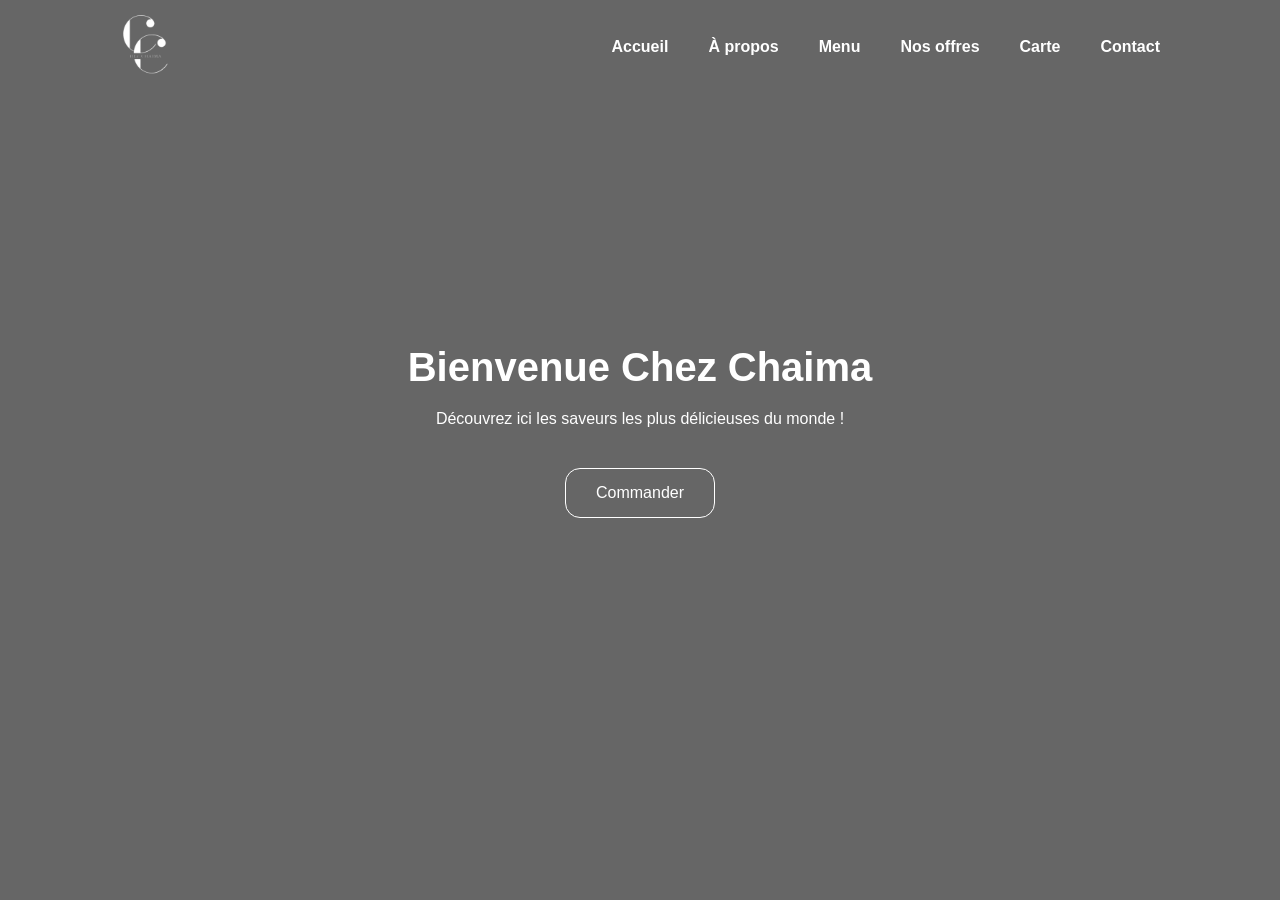
<file: index.html>
<!DOCTYPE html>
<html lang="fr">
<head>
    <meta charset="UTF-8">
    <meta http-equiv="refresh" content="0; url=Acceuil.html">
    <title>Chez Chaima</title>
</head>
<body>
    <a href="Acceuil.html">Accéder au site</a>
</body>
</html>
</file>
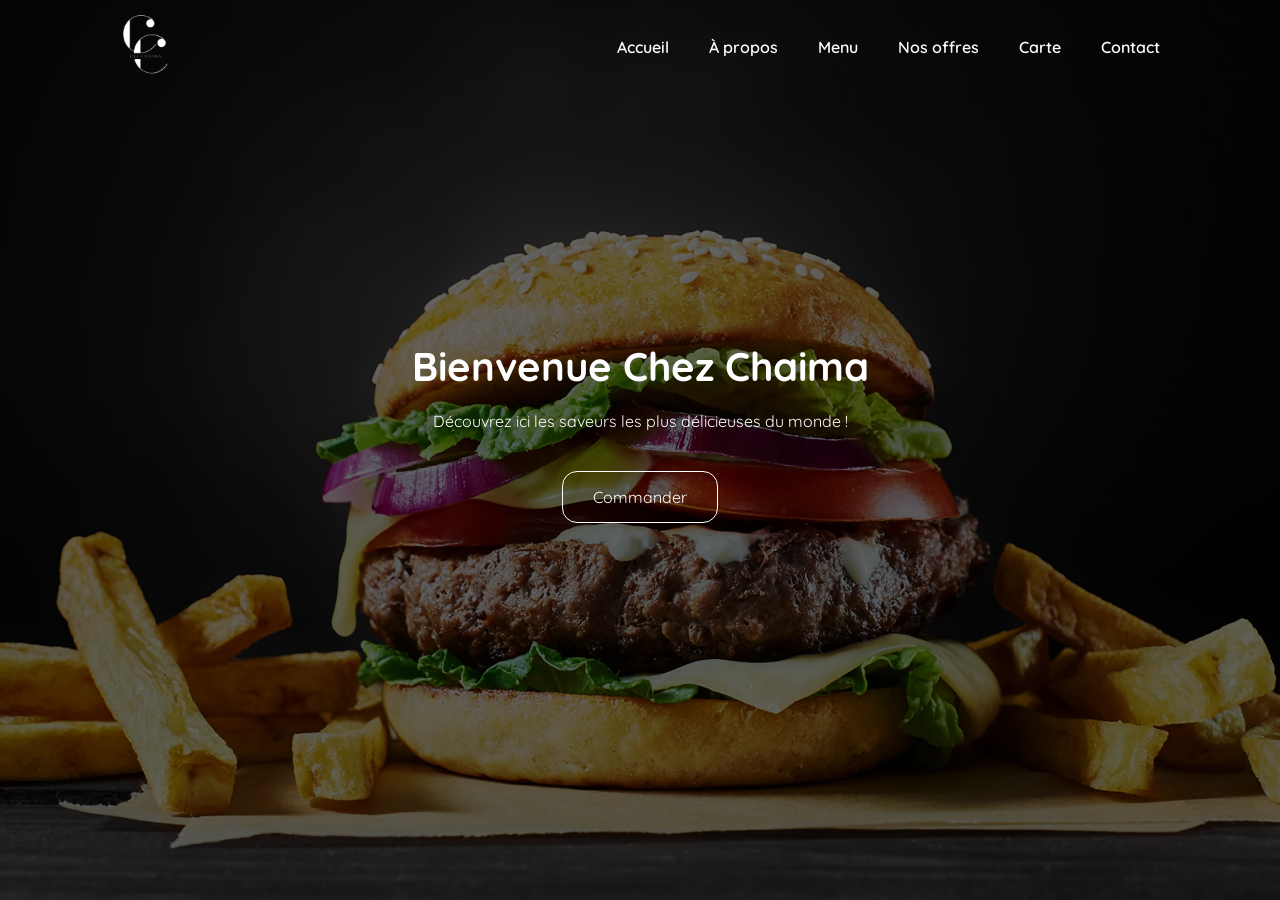
<file: Acceuil.html>
<!DOCTYPE html>
<html lang="fr">
<head>
    <meta charset="UTF-8">
    <meta name="viewport" content="width=device-width, initial-scale=1.0">
    <meta http-equivr="X-UA-Compatible" content="IE=edge">
    <meta name="description" content="Découvrez Chez Chaima, un restaurant unique combinant la rapidité du fast-food avec la qualité et l'authenticité d'une cuisine familiale.">
    <link rel="stylesheet" href="Acceuil.css">
    <title>Chez Chaima</title>
    <link rel="icon" href="img-projet-final/chez_chaimaa.png" type="image/png">
</head>

<body>

       <!--Début header-->
    <header>
        <div id="navbar">
         <p><a href="Acceuil.html#navbar"><img src="img-projet-final/chez-chaima-logo.png" alt="chez chaima logo"></a></p>
      <nav>
         <ul>
            <li><a href="Acceuil.html">Accueil</a></li> 
            <li><a href="à_propos.html">À propos</a></li>
            <li><a href="offre.html#menu">Menu</a></li>
            <li><a href="offre.html#offers">Nos offres</a></li>  
            <li><a href="Contacte.html#Carte">Carte</a></li>
            <li><a href="Contacte.html#contact">Contact</a></li>
            
         </ul>
      </nav>
     </div>
       <div class="content">
         <h1> Bienvenue Chez Chaima</h1>
         <P> Découvrez ici les saveurs les plus délicieuses du monde !</P>
         <a href="offre.html#menu" class="btn btn-primary">Commander</a>
       </div>
     </header>
     <!--Fin header-->
</file>
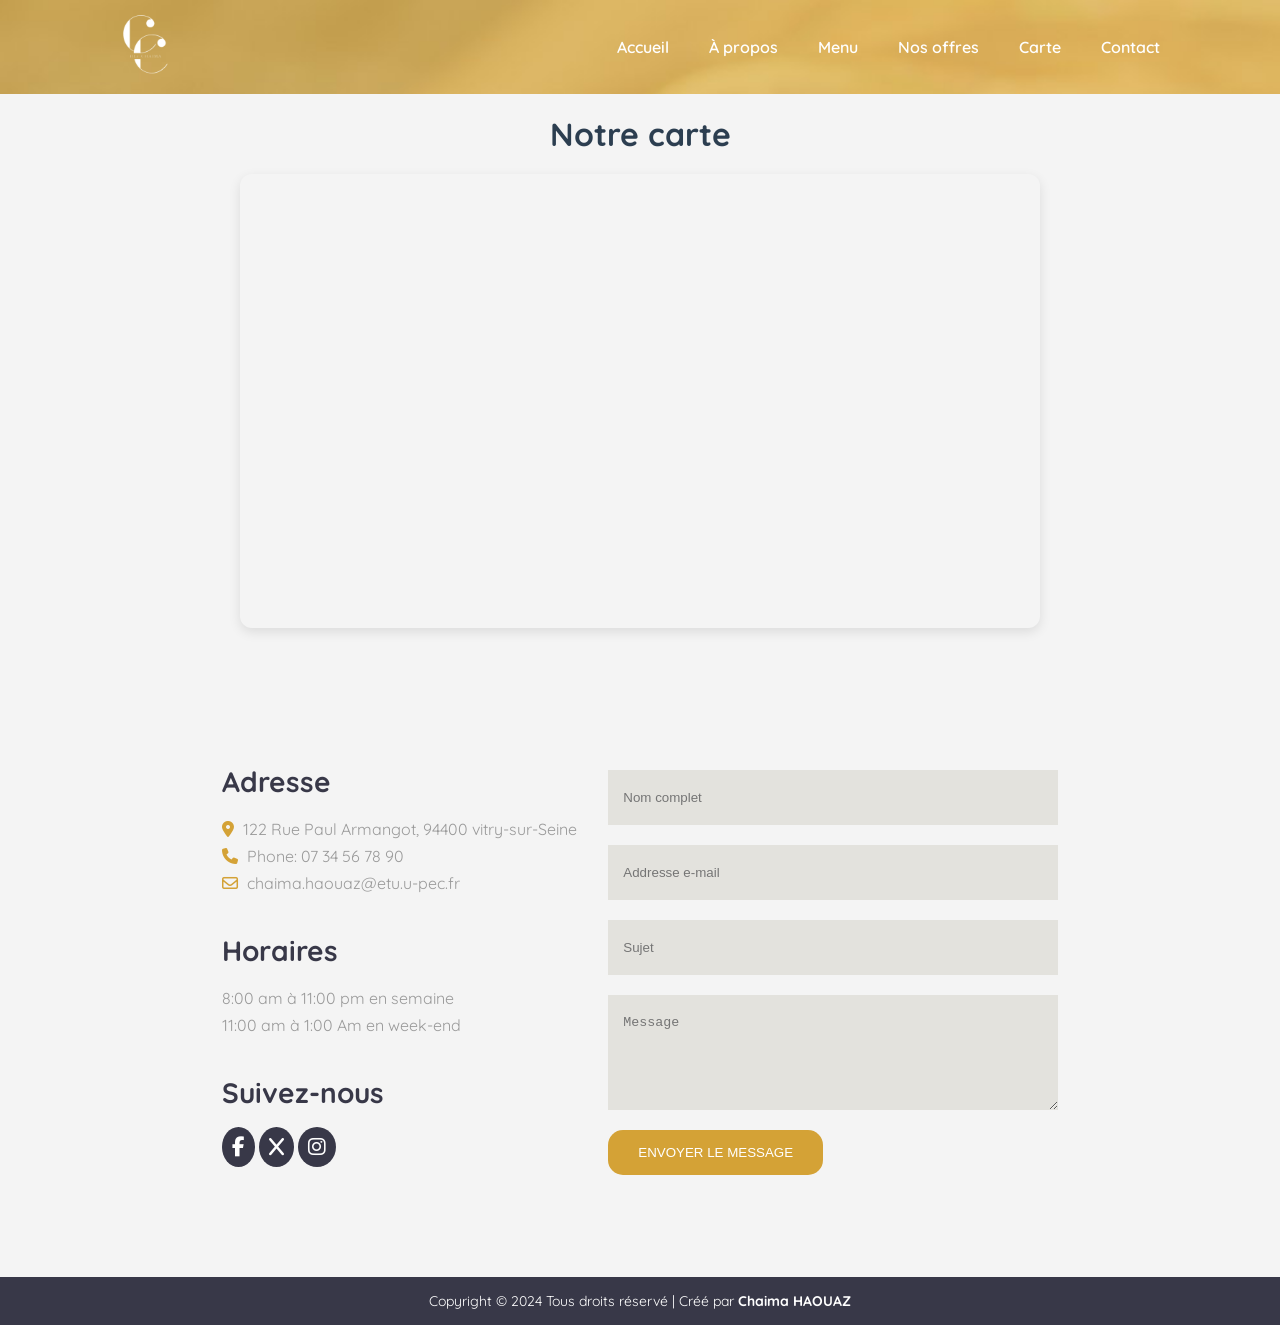
<file: Contacte.html>
<!DOCTYPE html>
<html lang="fr">
<head>
    <meta charset="UTF-8">
    <meta name="viewport" content="width=device-width, initial-scale=1.0">
    <meta http-equiv="X-UA-Compatible" content="IE=edge">
    <meta name="description" content="Découvrez Chez Chaima, un restaurant unique combinant la rapidité du fast-food avec la qualité et l'authenticité d'une cuisine familiale.">
    <link rel="stylesheet" href="contacte.css">
    <title>Chez Chaima</title>
    <link rel="icon" href="img-projet-final/chez_chaimaa.png" type="image/png">
    <!--Fontawsome-->
    <link rel="stylesheet" href="https://cdnjs.cloudflare.com/ajax/libs/font-awesome/6.3.0/css/all.min.css"
    integrity="sha512-SzlrxWUlpfuzQ+pcUCosxcglQRNAq/DZjVsC0lE40xsADsfeQoEypE+enwcOiGjk/bSuGGKHEyjSoQ1zVisanQ=="
    crossorigin="anonymous" referrerpolicy="no-referrer">
    <!--Fontawsome-->
</head>

<body>
  <!--début header-->
  <header>
    <div id="navbar">
        <p><a href="Acceuil.html#navbar"><img src="img-projet-final/chez-chaima-logo.png" alt="chez chaima logo"></a></p> 
  <nav>
     <ul>
        <li><a href="Acceuil.html">Accueil</a></li> 
        <li><a href="à_propos.html">À propos</a></li>
        <li><a href="offre.html#menu">Menu</a></li>
        <li><a href="offre.html#offers">Nos offres</a></li>  
        <li><a href="Contacte.html#Carte">Carte</a></li>
        <li><a href="Contacte.html#contact">Contact</a></li>
        
     </ul>
  </nav>
 </div>
 </header>
 <!--fin header-->
 
     <!--carte-->
     <section id="carte">
        <h2>Notre carte</h2> <!-- Titre au-dessus de la carte -->
        <div class="Carte">
            <iframe src="https://www.google.com/maps/embed?pb=!1m18!1m12!1m3!1d5258.532670507178!2d2.373079075995361!3d48.776805406445064!2m3!1f0!2f0!3f0!3m2!1i1024!2i768!4f13.1!3m3!1m2!1s0x47e673f7847d521b%3A0x193a7eceffdb5b88!2sIUT%20de%20Cr%C3%A9teil-Vitry!5e0!3m2!1sfr!2sfr!4v1729120786488!5m2!1sfr!2sfr" 
            width="600" height="450" style="border:0;" allowfullscreen="" loading="lazy" referrerpolicy="no-referrer-when-downgrade"></iframe>
        </div>
    </section>
      <!--carte-->
  
  
      <!--contact-->
      <section id="contact">
        <div class="container">
          <div class="contact-content">
            <div class="contact-info">
              <div>
                <h3>Adresse</h3>
                <p><i class="fa-solid fa-location-dot"></i> 122 Rue Paul Armangot, 94400 vitry-sur-Seine </p>
                <p><i class="fa-solid fa-phone"></i> Phone: 07 34 56 78 90</p>
                <p><i class="fa-regular fa-envelope"></i> chaima.haouaz@etu.u-pec.fr</p>
              </div>
              <div>
                <h3>Horaires</h3>
                <p>8:00 am à 11:00 pm en semaine</p>
                <p>11:00 am à 1:00 Am en week-end</p>
              </div>
              <div>
                <h3>Suivez-nous</h3>
                <a href="https://www.facebook.com" target="_blank"><i class="fa-brands fa-facebook-f"> </i></a>
                <a href="https://x.com/?lang=fr" target="_blank"><i class="fa-brands fa-x"></i></a>
                <a href="https://www.instagram.com/" target="_blank"><i class="fa-brands fa-instagram"></i></a>
              </div>
            </div>
            <form>
              <input type="text" name="Nom" id="name" placeholder="Nom complet">
              <input type="email" name="email" id="email" placeholder="Addresse e-mail">
              <input type="text" name="sujet" id="subject" placeholder="Sujet">
              <textarea name="message" id="message" cols="30" rows="5" placeholder="Message"></textarea>
              <button type="submit" class="btn">ENVOYER LE MESSAGE</button>
            </form>
          </div>
        </div>
      </section>
      <!--contact-->
  
      <!--Début du footer-->
    <footer id="footer">
      <p>Copyright &copy; 2024 Tous droits réservé | Créé par <b><a href="cv.html"> Chaima HAOUAZ</a></b></p>
    </footer>
      <!--Fin du footer-->
</body>
</html>
</file>
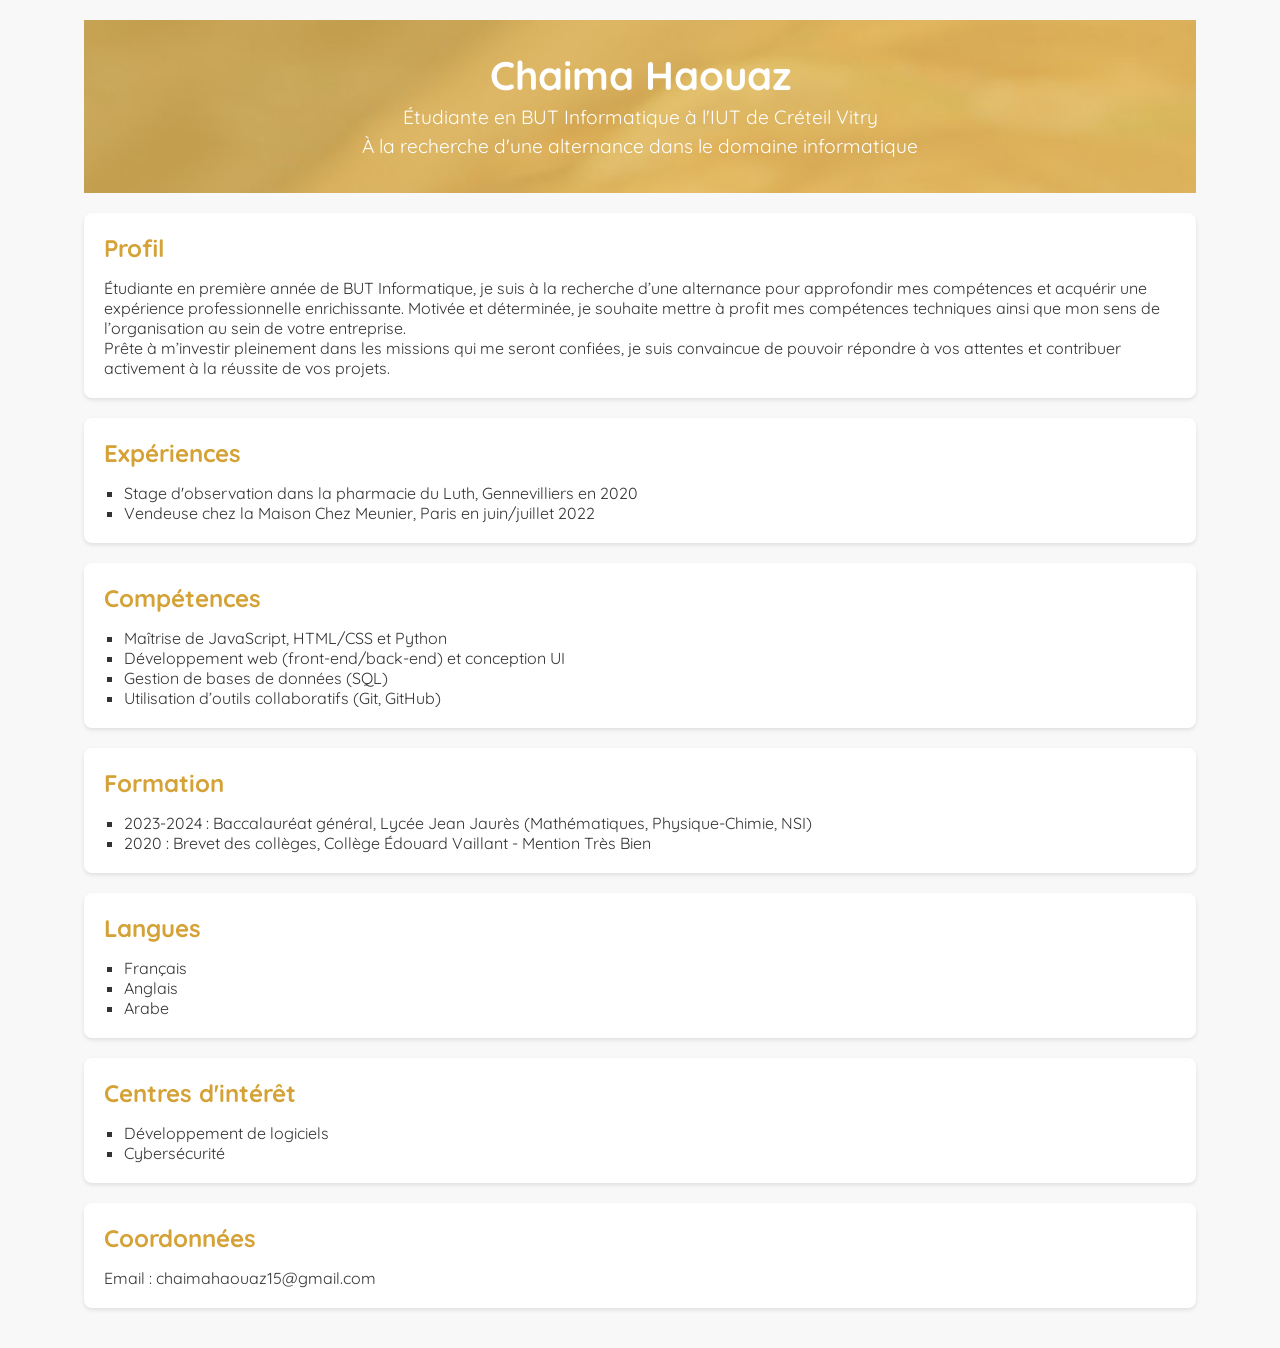
<file: cv.html>
<!DOCTYPE html>
<html lang="en">
<head>
    <meta charset="UTF-8">
    <meta name="viewport" content="width=device-width, initial-scale=1.0">
    <meta http-equiv="X-UA-Compatible" content="IE=edge">
    <meta name="description" content="Découvrez Chez Chaima, un restaurant unique combinant la rapidité du fast-food avec la qualité et l'authenticité d'une cuisine familiale.">
    <link rel="stylesheet" href="cv.css">
    <title>Chez Chaima</title>
    <link rel="icon" href="img-projet-final/chez_chaimaa.png" type="image/png">
</head>
<body>
    
    <div class="container">
        <header>
            <h1>Chaima Haouaz</h1>
            <p>Étudiante en BUT Informatique à l'IUT de Créteil Vitry</p>
            <p>À la recherche d'une alternance dans le domaine informatique</p>
        </header>

        <section id="profil">
            <h2>Profil</h2>
            <p>Étudiante en première année de BUT Informatique, je suis à la recherche d’une alternance pour approfondir mes compétences et acquérir une expérience professionnelle enrichissante. Motivée et déterminée, je souhaite mettre à profit mes compétences techniques ainsi que mon sens de l’organisation au sein de votre entreprise.</p>
            <p>Prête à m’investir pleinement dans les missions qui me seront confiées, je suis convaincue de pouvoir répondre à vos attentes et contribuer activement à la réussite de vos projets.</p>
        </section>

        <section id="experiences">
            <h2>Expériences</h2>
            <ul>
                <li>Stage d'observation dans la pharmacie du Luth, Gennevilliers en 2020</li>
                <li>Vendeuse chez la Maison Chez Meunier, Paris en juin/juillet 2022</li>
            </ul>
        </section>

        <section id="competences">
            <h2>Compétences</h2>
            <ul>
                <li>Maîtrise de JavaScript, HTML/CSS et Python</li>
                <li>Développement web (front-end/back-end) et conception UI</li>
                <li>Gestion de bases de données (SQL)</li>
                <li>Utilisation d’outils collaboratifs (Git, GitHub)</li>
            </ul>
        </section>

        <section id="formation">
            <h2>Formation</h2>
            <ul>
                <li>2023-2024 : Baccalauréat général, Lycée Jean Jaurès (Mathématiques, Physique-Chimie, NSI)</li>
                <li>2020 : Brevet des collèges, Collège Édouard Vaillant - Mention Très Bien</li>
            </ul>
        </section>

        <section id="langues">
            <h2>Langues</h2>
            <ul>
                <li>Français</li>
                <li>Anglais</li>
                <li>Arabe</li>
            </ul>
        </section>

        <section id="centres_interet">
            <h2>Centres d'intérêt</h2>
            <ul>
                <li>Développement de logiciels</li>
                <li>Cybersécurité</li>
            </ul>
        </section>

        <section id="contact">
            <h2>Coordonnées</h2>
            <p>Email : chaimahaouaz15@gmail.com</p>
        </section>
    </div>
    
</body>
</html>
</file>
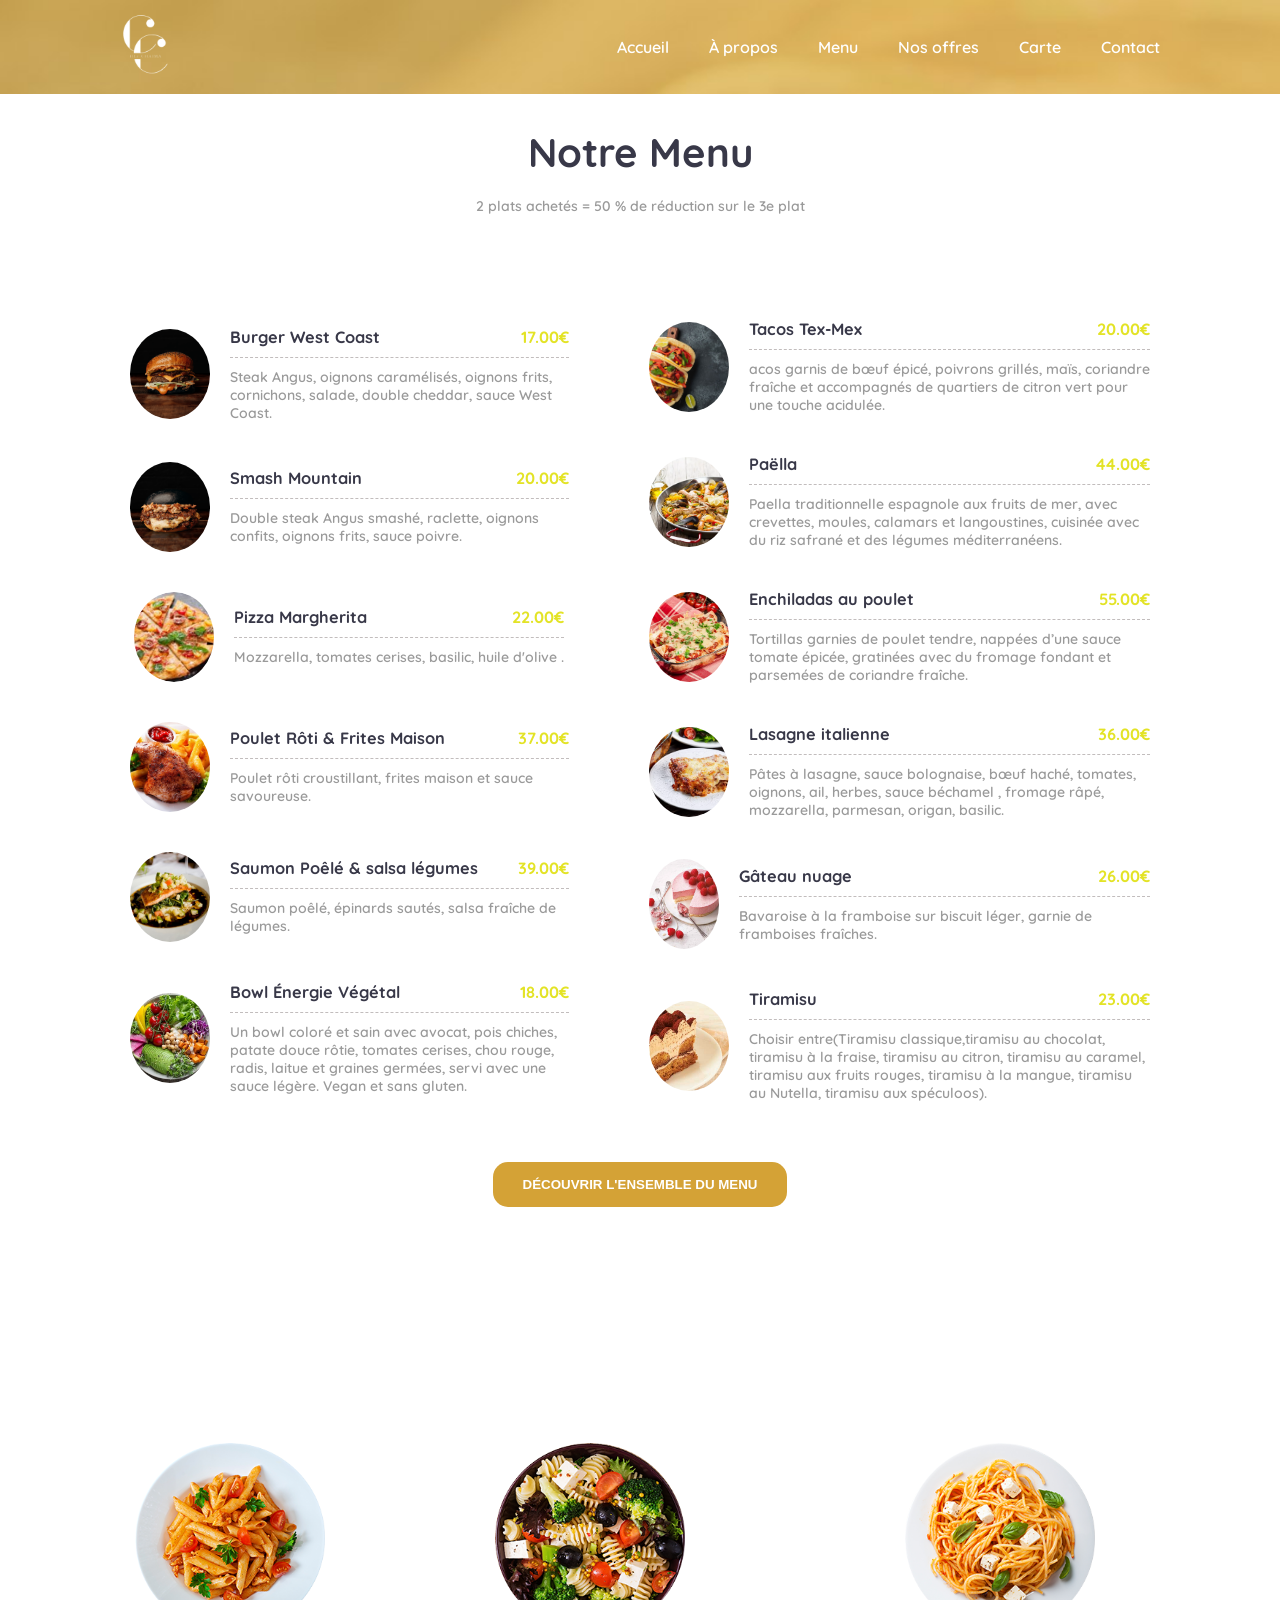
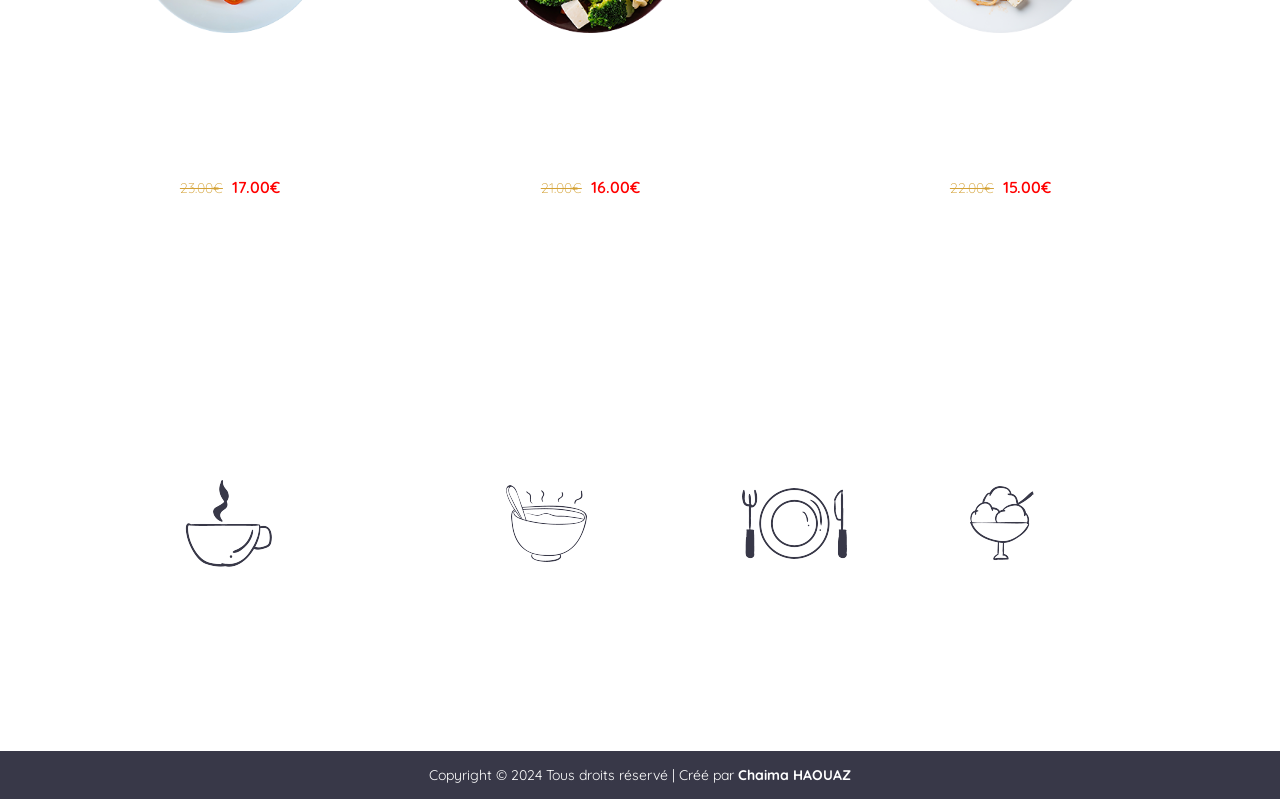
<file: offre.html>
<!DOCTYPE html>
<html lang="fr">
<head>
    <meta charset="UTF-8">
    <meta name="viewport" content="width=device-width, initial-scale=1.0">
    <meta http-equiv="X-UA-Compatible" content="IE=edge">
    <meta name="description" content="Découvrez Chez Chaima, un restaurant unique combinant la rapidité du fast-food avec la qualité et l'authenticité d'une cuisine familiale.">
    <link rel="stylesheet" href="offre.css">
    <title>Chez Chaima</title>
    <link rel="icon" href="img-projet-final/chez_chaimaa.png" type="image/png">
</head>

<body>
    
<!--Début header-->
<header>
    <div id="navbar">
        <p><a href="Acceuil.html#navbar"><img src="img-projet-final/chez-chaima-logo.png" alt="chez chaima logo"></a></p> 
  <nav>
     <ul>
        <li><a href="Acceuil.html">Accueil</a></li> 
        <li><a href="à_propos.html">À propos</a></li>
        <li><a href="offre.html#menu">Menu</a></li>
        <li><a href="offre.html#offers">Nos offres</a></li>  
        <li><a href="Contacte.html#Carte">Carte</a></li>
        <li><a href="Contacte.html#contact">Contact</a></li>
        
     </ul>
  </nav>
 </div>
 </header>
 <!--Fin header-->

  <!--Début menu-->
  <section id="menu">
    <div class="container">
      <div class="title">
        <h2>Notre Menu</h2>
        <p>2 plats achetés = 50 % de réduction sur le 3e plat </p>
      </div>
      <div class="menu-items">
        <div class="menu-items-left">
          <div class="menu-item">
            <img src="img-projet-final/food1.png" alt="Burger West Coast" class="image-ronde">
            <div>
              <h3>Burger West Coast<span class="prix"> 17.00€ </span></h3>
              <p>Steak Angus, oignons caramélisés, oignons frits, cornichons, salade, double cheddar, sauce West Coast.</p>
            </div>
          </div>

          <div class="menu-item">
            <img src="img-projet-final/food2.png" alt="Smash Mountain" class="image-ronde">
            <div>
              <h3>Smash Mountain<span class="prix"> 20.00€ </span></h3>
              <p>Double steak Angus smashé, raclette, oignons confits, oignons frits, sauce poivre. </p>
            </div>
          </div>

          <div class="menu-item">
            <img src="img-projet-final/food3.png" alt="Pizza Margherita " class="image-ronde">
            <div>
              <h3>Pizza Margherita <span class="prix"> 22.00€ </span></h3>
              <p>Mozzarella, tomates cerises, basilic, huile d'olive      .</p>
            </div>
          </div>

          <div class="menu-item">
            <img src="img-projet-final/food4.jpg" alt="Poulet Rôti & Frites Maison" class="image-ronde">
            <div>
              <h3>Poulet Rôti & Frites Maison<span class="prix"> 37.00€ </span></h3>
              <p>Poulet rôti croustillant, frites maison et sauce savoureuse.</p>
            </div>
          </div>

          <div class="menu-item">
            <img src="img-projet-final/food5.jpeg" alt="Saumon Poêlé & salsa légumes" class="image-ronde">
            <div>
              <h3>Saumon Poêlé & salsa légumes<span class="prix"> 39.00€ </span></h3>
              <p>Saumon poêlé, épinards sautés, salsa fraîche de légumes.</p>
            </div>
          </div>

          <div class="menu-item">
            <img src="img-projet-final/food6.jpeg" alt="Bowl Énergie Végétal" class="image-ronde">
            <div>
              <h3>Bowl Énergie Végétal<span class="prix"> 18.00€ </span></h3>
              <p>Un bowl coloré et sain avec avocat, pois chiches, patate douce rôtie, tomates cerises, chou rouge, radis, laitue et graines germées, servi avec une sauce légère. Vegan et sans gluten.</p>
            </div>
          </div>
        </div>

        <div class="menu-items-right">
          <div class="menu-item">
            <img src="img-projet-final/food7.jpg" alt="Tacos Tex-Mex" class="image-ronde">
            <div>
              <h3>Tacos Tex-Mex<span class="prix"> 20.00€ </span></h3>
              <p>acos garnis de bœuf épicé, poivrons grillés, maïs, coriandre fraîche et accompagnés de quartiers de citron vert pour une touche acidulée.</p>
            </div>
          </div>

          <div class="menu-item">
            <img src="img-projet-final/food8.jpeg" alt="Paëlla" class="image-ronde">
            <div>
              <h3>Paëlla<span class="prix"> 44.00€ </span></h3>
              <p>Paella traditionnelle espagnole aux fruits de mer, avec crevettes, moules, calamars et langoustines, cuisinée avec du riz safrané et des légumes méditerranéens. </p>
            </div>
          </div>

          <div class="menu-item">
            <img src="img-projet-final/food9.jpeg" alt="Enchiladas au poulet " class="image-ronde">
            <div>
              <h3>Enchiladas au poulet <span class="prix"> 55.00€ </span></h3>
              <p> Tortillas garnies de poulet tendre, nappées d’une sauce tomate épicée, gratinées avec du fromage fondant et parsemées de coriandre fraîche.</p>
            </div>
          </div>

          <div class="menu-item">
            <img src="img-projet-final/food10.jpeg" alt="Lasagne italienne" class="image-ronde">
            <div>
              <h3>Lasagne italienne<span class="prix"> 36.00€ </span></h3>
              <p>Pâtes à lasagne, sauce bolognaise, bœuf haché, tomates, oignons, ail, herbes, sauce béchamel , fromage râpé, mozzarella, parmesan, origan, basilic.</p>
            </div>
          </div>

          <div class="menu-item">
            <img src="img-projet-final/food11.jpeg" alt="Gâteau nuage" class="image-ronde">
            <div>
              <h3>Gâteau nuage<span class="prix"> 26.00€ </span></h3>
              <p>Bavaroise à la framboise sur biscuit léger, garnie de framboises fraîches.</p>
            </div>
          </div>

          <div class="menu-item">
            <img src="img-projet-final/food12.jpg" alt="Tiramisu" class="image-ronde">
            <div>
              <h3>Tiramisu<span class="prix"> 23.00€ </span></h3>
              <p>Choisir entre(Tiramisu classique,tiramisu au chocolat, tiramisu à la fraise, tiramisu au citron, tiramisu au caramel, tiramisu aux fruits rouges, tiramisu à la mangue, tiramisu au Nutella, tiramisu aux spéculoos).</p>
            </div>
          </div>
        </div>

      </div>
      <button class="btn"> DÉCOUVRIR L'ENSEMBLE DU MENU</button>
    </div>
  </section>
  <!--fin menu-->
  <!--Début offre -->
 <section id="offers">
    <div class="container">
      <div class="title">
        <h2>Nos supers offres</h2>
      </div>
      <div class="offers-items">
        <div>
          <img src="img-projet-final/offer1.png" alt="Quattro Pasta">
          <div>
            <h3>Quattro Pasta</h3>
            <p>Un mélange de quatre pâtes avec sauce tomate, poulet tendre, tomates cerises et persil frais.</p>
            <p><del class="price">23.00€</del><span class="primary-text"> 17.00€</span></p>
          </div>
        </div>
        <div>
          <img src="img-projet-final/offer2.png" alt="pasta vegetariana">
          <div>
            <h3>Pasta Vegetariana</h3>
            <p>Une salade fraîche et colorée, avec des pâtes torsadées, du brocoli croquant, des olives, des tomates cerises et des cubes de feta.</p>
            <p><del class="price">21.00€</del><span class="primary-text"> 16.00€</span></p>
          </div>
        </div>
          <div>
            <img src="img-projet-final/offer3.png" alt="Pasta Senza Glutine">
            <div>
              <h3>Pasta Senza Glutine</h3>
              <p>Des spaghetti sans gluten enrobés d'une sauce tomate savoureuse, accompagnés de cubes de feta et de feuilles de basilic frais.</p>
              <p><del class="price">22.00€</del><span class="primary-text"> 15.00€</span></p>
            </div>
        </div>
      </div>
    </div>
  </section>
  <!--Fin offre -->

  <!--Début des repas de la journée-->
  <section id="daytime">
    <div class="container">
      <div class="daytime-items">
        <div class="daytime-item">
          <img src="img-projet-final/icon1.png" alt="Petit-déjeuner">
          <h3>Petit-Déjeuner</h3>
          <p>8:00 AM à 10:00 AM</p>
        </div>
        <div class="daytime-item">
          <img src="img-projet-final/icon2.png" alt="Déjeuner">
          <h3>Déjeuner</h3>
          <p>4:00 PM à 7:00 PM</p>
        </div>
        <div class="daytime-item">
          <img src="img-projet-final/icon3.png" alt="dîner">
          <h3>dîner</h3>
          <p>9:00 PM à 1:00 AM</p>
        </div>
        <div class="daytime-item">
          <img src="img-projet-final/icon4.png" alt="dessert">
          <h3>Dessert</h3>
          <p>Toute la Journée</p>
        </div>
      </div>
    </div>
  </section>
  <!-- Fin des repas de la journée-->

  <!--Début du footer-->
  <footer id="footer">
    <p>Copyright &copy; 2024 Tous droits réservé | Créé par <b><a href="cv.html"> Chaima HAOUAZ</a></b></p>
  </footer> 
  <!--Fin du footer-->
    
</body>
</html>
</file>
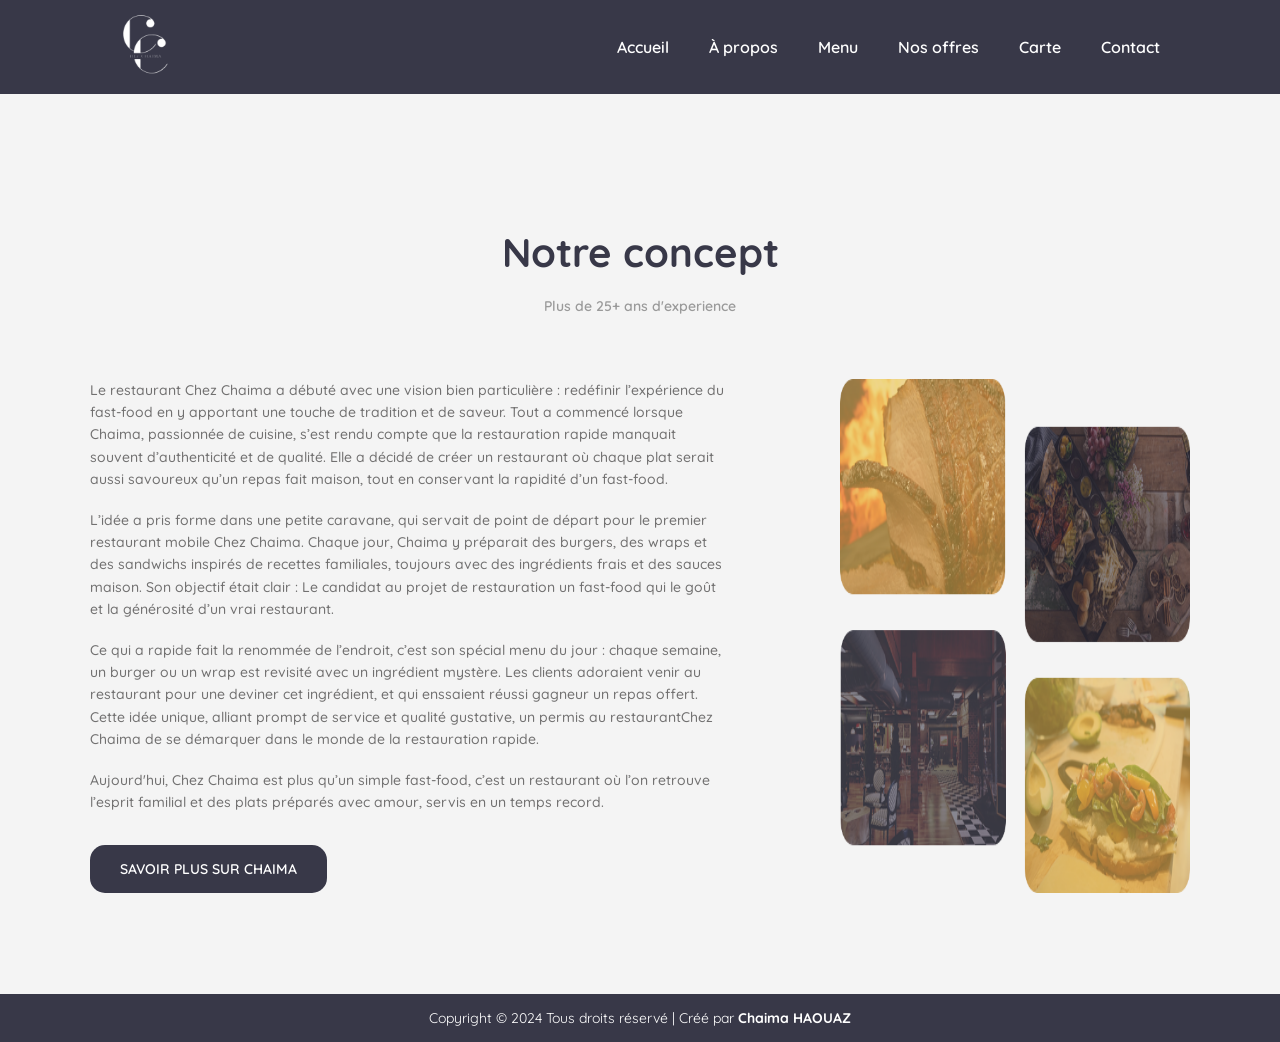
<file: à_propos.html>
<!DOCTYPE html>
<html lang="fr">
<head>
    <meta charset="UTF-8">
    <meta name="viewport" content="width=device-width, initial-scale=1.0">
    <meta http-equiv="X-UA-Compatible" content="IE=edge">
    <meta name="description" content="Découvrez Chez Chaima, un restaurant unique combinant la rapidité du fast-food avec la qualité et l'authenticité d'une cuisine familiale.">
    <link rel="stylesheet" href="à_propos.css">
    <title>Chez Chaima</title>
    <link rel="icon" href="img-projet-final/chez_chaimaa.png" type="image/png">
</head>

<body>

      <!--Début header-->
      <header>
        <div id="navbar">
            <p><a href="Acceuil.html#navbar"><img src="img-projet-final/chez-chaima-logo.png" alt="chez chaima logo"></a></p> 
      <nav>
         <ul>
            <li><a href="Acceuil.html">Accueil</a></li> 
            <li><a href="à_propos.html">À propos</a></li>
            <li><a href="offre.html#menu">Menu</a></li>
            <li><a href="offre.html#offers">Nos offres</a></li>  
            <li><a href="Contacte.html#Carte">Carte</a></li>
            <li><a href="Contacte.html#contact">Contact</a></li>
            
         </ul>
      </nav>
     </div>
     </header>
     <!--Fin header-->

 <!--Début à propos-->
 <section id="about">
    <div class="container">
      <div class="title">
        <h2>Notre concept</h2>
        <p>Plus de 25+ ans d'experience</p>
      </div>
      <div class="about-content">
        <div>
          <p>Le restaurant Chez Chaima a débuté avec une vision bien particulière : redéfinir l’expérience du fast-food en y apportant une touche de tradition et de saveur. 
            Tout a commencé lorsque Chaima, passionnée de cuisine, s’est rendu compte que la restauration rapide manquait souvent d’authenticité et de qualité. Elle a décidé de créer un restaurant où chaque plat serait aussi savoureux qu’un repas fait maison, tout en conservant la rapidité d’un fast-food.
          </p>
          <br>
          <p>L’idée a pris forme dans une petite caravane, qui servait de point de départ pour le premier restaurant mobile Chez Chaima.
            Chaque jour, Chaima y préparait des burgers, des wraps et des sandwichs inspirés de recettes familiales, toujours avec des ingrédients frais et des sauces maison.
            Son objectif était clair : Le candidat au projet de restauration un fast-food qui le goût et la générosité d’un vrai restaurant.
          </p>
          <br>
          <p>
            Ce qui a rapide fait la renommée de l’endroit, c’est son spécial menu du jour : 
            chaque semaine, un burger ou un wrap est revisité avec un ingrédient mystère. Les clients adoraient venir au restaurant pour une deviner cet ingrédient, et qui enssaient réussi gagneur un repas offert.
            Cette idée unique, alliant prompt de service et qualité gustative, un permis au restaurantChez Chaima de se démarquer dans le monde de la restauration rapide.
          </p>
          <br>
          <p>
            Aujourd'hui, Chez Chaima est plus qu’un simple fast-food, c’est un restaurant où l’on retrouve l’esprit familial et des plats préparés avec amour, servis en un temps record.
          </p>
          <a href="cv.html" class="btn btn-secondary"> SAVOIR PLUS SUR CHAIMA</a>
        </div>
        <img src="img-projet-final/à_propos.png" alt="pizza">
      </div>
    </div>
  </section>
  <!--Fin à propos-->

  <!--Début du footer-->
  <footer id="footer">
    <p>Copyright &copy; 2024 Tous droits réservé | Créé par <b><a href="cv.html"> Chaima HAOUAZ</a></b></p>
  </footer>
    <!--Fin du footer-->   
</body>
</html>
</file>
<file: Acceuil.css>
@import url("https://fonts.googleapis.com/css2?family=Quicksand:wght@300;400;500;600;700&display=swap");

*{
    padding: 0;
    margin: 0;
    box-sizing: border-box;
}

html{
    scroll-behavior: smooth;
}

body{
    font-family: 'Quicksand', sans-serif ;
}

ul{
list-style: none;
}

a{
   text-decoration: none; 
}

.container{
    max-width: 1100px;
    margin: auto;
}

/*Utility Classes*/
.btn{
    display: inline-block;
    padding: 15px 30px;
    border:none;
    border-radius: 15px;
}
.btn-primary{
    color: #fff;
    border: 1px solid white;
}


.btn-primary:hover{
    background: rgb(175, 174, 174);
}

/*Début de header*/

header{
    height: 100vh;
    background: url('img-projet-final/donuts.jpg') center center/cover no-repeat;
    position: relative;

}

#navbar{
    display: flex;
    justify-content: space-between;
    align-items: center;

}

#navbar img{
    width: 90px;
    margin-left: 100px;
}

#navbar ul {
    display: flex;
    margin-right: 100px;
}

#navbar ul li a{
    padding: 15px 20px;
    color: #fff ;
    font-weight: 600;
}

#navbar ul li a:hover {
    border-bottom: 2px solid #fff ;
}

header .content{
    display: flex;
    flex-direction: column;
    justify-content: center;
    align-items: center;
    height: 75%;
}

header .content h1{
    font-size: 40px;
    color: #fff;
}

header .content p{
    margin: 20px 0 40px;
    color: #fff;
}

header::before{
    content: "";
    position: absolute;
    top: 0;
    left: 0;
    height: 100%;
    width: 100%;
    background-color: rgb(0,0,0,0.6);
}

header * {
    z-index: 10;
}
/* Fin de header*/
</file>
<file: contacte.css>
@import url("https://fonts.googleapis.com/css2?family=Quicksand:wght@300;400;500;600;700&display=swap");

*{
    padding: 0;
    margin: 0;
    box-sizing: border-box;
}

html{
    scroll-behavior: smooth;
}

body{
    font-family: 'Quicksand', sans-serif ;
}



ul{
list-style: none;
}

a{
   text-decoration: none; 
}

.container{
    max-width: 1100px;
    margin: auto;
}

/*Début de header*/

#navbar{
    display: flex;
    justify-content: space-between;
    align-items: center;
    background: url("img-projet-final/repasdelajournee.jpeg") center center/cover fixed no-repeat;
}

#navbar img{
    width: 90px;
    margin-left: 100px;
}

#navbar ul {
    display: flex;
    margin-right: 100px;
}

#navbar ul li a{
    padding: 15px 20px;
    color: #fff ;
    font-weight: 600;
}

#navbar ul li a:hover {
    border-bottom: 2px solid #fff ;
}

/* Fin de header*/

/*Utility Classes*/
.btn{
    display: inline-block;
    padding: 15px 30px;
    border:none;
    border-radius: 15px;
}
.btn-primary{
    color: #fff;
    border: 1px solid white;
}
.btn-secondary{
    color: #fff;
    background: #383848;
    margin-top:2rem ;
}

.btn-primary:hover{
    background: rgb(175, 174, 174);
}
.btn-secondary:hover{
    background: gray;
}
.primary-text{
    color: red;
    font-weight: 700;
}

#offers h2,
#menu h2 {
    font-size: 40px;
    margin-bottom: 20px;  
}
/*Utility Classes*/


/*Début de header*/

#navbar {
    display: flex;
    justify-content: space-between;
    align-items: center;
    background-color: #383848;
}

#navbar img{
    width: 90px;
    margin-left: 100px;
}

#navbar ul {
    display: flex;
    margin-right: 100px;
}

#navbar ul li a{
    padding: 15px 20px;
    color: #fff ;
    font-weight: 600;
}

#navbar ul li a:hover {
    border-bottom: 2px solid #fff ;
}

/* Fin de header*/

/*la carte*/

/* Style pour la section carte */
#carte {
    display: flex;
    flex-direction: column;
    justify-content: center;
    align-items: center;
    padding: 20px;
    background-color: #f4f4f4;
}

/* Style pour le titre de la carte */
#carte h2 {
    text-align: center;
    font-size: 2rem;
    color: #2c3e50;
    margin-bottom: 20px;
}

/* Style pour la carte Google Maps */
.Carte {
    width: 100%;
    max-width: 800px;
    box-shadow: 0px 4px 12px rgba(0, 0, 0, 0.1);
    border-radius: 12px;
    overflow: hidden;
}

/* Style pour l'iframe */
.Carte iframe {
    width: 100%;
    height: 450px;
    border: none;
}

/* Media Queries pour la responsivité */
@media (max-width: 768px) {
    .Carte iframe {
        height: 350px;
    }
}

@media (max-width: 480px) {
    .Carte iframe {
        height: 250px;
    }
}
/*la carte*/


/* Contact*/
#contact {
    padding: 5rem 0;
    background: #f4f4f4;
  }
  
#contact .container {
    max-width: 900px;
}
  
#contact .contact-content {
    display: flex;
    justify-content: space-evenly;
    align-items: center;
}
  
#contact .contacy-content .contact-info {
    width: 50%;
}
  
#contact .contact-content .contact-info div {
    margin: 30px 0;
    line-height: 1.7;
}
  
  #contact .contact-content .contact-info h3 {
    font-size: 28px;
    color: #383848;
    margin-bottom: 10px;
  }
  
  #contact .contact-content .contact-info p {
    color: #9a9a9a;
  }
  
  #contact .contact-content .contact-info p i {
    color: #d4a236;
    margin-right: 5px;
  }
  
  #contact .contact-content .contact-info a i {
    color: #fff;
    background: #383848;
    padding: 10px;
    font-size: 20px;
    border-radius: 50%;
  }
  
  #contact .contact-content .contact-info a i:hover {
    background-color: #e4b95b;
    color: #383848;
  }
  
  form {
    width: 50%;
  }
  
  form input,
  textarea {
    display: block;
    width: 100%;
    padding: 20px 15px;
    margin: 20px 0;
    border: none;
    background-color: #e3e2dd;
  }

  #contact .btn {
    background: #d4a236;
    color: #fff;
    cursor: pointer;
  }

  #contact .btn:hover{
    background-color: #383848;
}
  
  form input:focus,
  textarea:focus {
    outline: none;
  }
  
  form button {
    color: #fff;
  }
  
  /* Contact */

/* Footer */
#footer {
    background-color: #383848;
    text-align: center;
    color: #fff;
    padding: 15px 0;
    font-size: 14px;
}

#footer a {
    color: #fff;
}

/* Footer*/
</file>
<file: cv.css>
@import url("https://fonts.googleapis.com/css2?family=Quicksand:wght@300;400;500;600;700&display=swap");

*{
    padding: 0;
    margin: 0;
    box-sizing: border-box;
}

html{
    scroll-behavior: smooth;
}

body{
    font-family: 'Quicksand', sans-serif ;
    background-color: #f8f8f8;
    color: #333;
}



/* Container principal */
.container {
    width: 90%;
    max-width: 1200px;
    margin: 0 auto;
    padding: 20px;
}

/* Header avec nom et titre */
header {
    background: url("img-projet-final/repasdelajournee.jpeg" ) center center/cover fixed no-repeat;
    color: white;
    padding: 30px;
    text-align: center;
}

header h1 {
    margin: 0;
    font-size: 2.5rem;
}

header p {
    margin: 5px 0;
    font-size: 1.2rem;
}

/* Section Profil */
section {
    background-color: #fff;
    padding: 20px;
    margin: 20px 0;
    border-radius: 8px;
    box-shadow: 0 2px 4px rgba(0, 0, 0, 0.1);
}

section h2 {
    color: #d4a236;
    margin-bottom: 15px;
}

/* Style pour les coordonnées */
.contact {
    margin-top: 10px;
}

.contact p {
    margin: 5px 0;
}

/* Liste de compétences */
ul {
    list-style-type: square;
    margin-left: 20px;
}

/* Style pour les langues */
.languages {
    display: flex;
    justify-content: space-around;
}

/* Adaptation mobile */
@media (max-width: 768px) {
    .container {
        width: 95%;
    }

    header h1 {
        font-size: 2rem;
    }
}
</file>
<file: offre.css>
@import url("https://fonts.googleapis.com/css2?family=Quicksand:wght@300;400;500;600;700&display=swap");

*{
    padding: 0;
    margin: 0;
    box-sizing: border-box;
}

html{
    scroll-behavior: smooth;
}

body{
    font-family: 'Quicksand', sans-serif ;
}



ul{
list-style: none;
}

a{
   text-decoration: none; 
}

.container{
    max-width: 1100px;
    margin: auto;
}

/*Début de header*/

#navbar{
    display: flex;
    justify-content: space-between;
    align-items: center;
    background: url("img-projet-final/repasdelajournee.jpeg") center center/cover fixed no-repeat;
}

#navbar img{
    width: 90px;
    margin-left: 100px;
}

#navbar ul {
    display: flex;
    margin-right: 100px;
}

#navbar ul li a{
    padding: 15px 20px;
    color: #fff ;
    font-weight: 600;
}

#navbar ul li a:hover {
    border-bottom: 2px solid #fff ;
}

/* Fin de header*/

/*Utility Classes*/
.btn{
    display: inline-block;
    padding: 15px 30px;
    border:none;
    border-radius: 15px;
}
.btn-primary{
    color: #fff;
    border: 1px solid white;
}
.btn-secondary{
    color: #fff;
    background: #383848;
    margin-top:2rem ;
}

.btn-primary:hover{
    background: rgb(175, 174, 174);
}
.btn-secondary:hover{
    background: gray;
}
.primary-text{
    color: red;
    font-weight: 700;
}

#offers h2,
#menu h2 {
    font-size: 40px;
    margin-bottom: 20px;  
}
/*Utility Classes*/


/*Début du Menu*/

menu{
    background: #f4f4f4;
    padding: 5rem 0;

}

.image-ronde {
    width: 80px;  
    height: 90px; 
    border-radius: 50%; 
    object-fit: cover; 
}

#menu .title {
    text-align: center;
    margin-bottom: 4rem;
}

#menu .menu-items {
    display: flex;
    justify-content: center;
    align-items: center;
}

#menu h2 {
    color: #383848;
}

#menu h2 {
    margin-top: 3%;
}

#menu , title p {
    font-size: 14px;
    color: #9a9a9a;
    font-weight: 600;
}

.prix{
    color: rgb(227, 227, 38);
}

#menu .menu-items .menu-item{
    display: flex;
    justify-content: center;
    align-items: center;
    margin: 40px ;
}

#menu .menu-items .menu-item img {
    margin-right: 20px;
}

#menu .menu-items .menu-item h3 {
    color: #383848;
    border-bottom: 1px dashed #c2bdbd ;
    margin-bottom: 10px;
    padding-bottom: 10px;
    position: relative;   
}

#menu .menu-items .menu-item span {
    position: absolute;
    top: 0;
    right: 0; 
}

#menu .btn{
    display: block;
    margin: 20px auto 0;
    background: #d4a236;
    color: #fff;
    font-weight: bold;
    cursor: pointer;
}

#menu .btn:hover{
    background: #9a9a9a;
    
}

/*Fin du Menu*/

/* Début de l'offre*/
#offers{
    height: 80vh;
    margin-top: 2%;
    display: flex;
    justify-content: center;
    background: url('./img-projet-final/offer-background.jpg') center center/cover fixed;
}

#offers h2{
   color:#fff;
   text-align: center; 
   text-align: center;
}
#offers .title p{
    color: #fff;
    font-weight: 500;
    text-align: center;
}

#offers .offers-items{
    display: flex;
    flex-direction: row;
    justify-content: center;
    align-items: center;
    text-align: center;
    color: #fff;
    gap: 30px;
}

#offers .offers-items img{
    width: 190px;
    margin-bottom: 10px;
}

#offers .offers-items h3{
    font-size: 25px;
    margin: 15px 0;
}

#offers .offers-items p{
    font-size: 14px;
    padding: 0 20px;
    font-weight: 300;
    margin-bottom: 15px;
}

#offers .offers-items span{
    font-size: 16px;
    font-weight: 600;
    margin-left: 5px;
}
.price{
    color: #d4a236 ;
}

/*Fin de l'offre*/

/*Début des repas de la journée*/

#daytime {
    background: url("img-projet-final/repasdelajournee.jpeg") center center/cover fixed no-repeat;
    color: #fff;
    margin-top: 3%;  
}

#daytime .daytime-items {
    display: flex;
    justify-content: space-evenly;
    align-items: center;
    height: 40vh;
}

#daytime .daytime-items h3 {
    font-size: 32px;
    margin: 20px 0 10px ;
}

#daytime .daytime-items p{
    font-weight: 500;

}

/*Fin des repas de la journée*/

/* Début du Footer */
#footer {
    background-color: #383848;
    text-align: center;
    color: #fff;
    padding: 15px 0;
    font-size: 14px;
}

#footer a {
    color: #fff;
}

/* Fin du Footer*/
</file>
<file: à_propos.css>
@import url("https://fonts.googleapis.com/css2?family=Quicksand:wght@300;400;500;600;700&display=swap");

*{
    padding: 0;
    margin: 0;
    box-sizing: border-box;
}

html{
    scroll-behavior: smooth;
}

body{
    font-family: 'Quicksand', sans-serif ;
}



ul{
list-style: none;
}

a{
   text-decoration: none; 
}

.container{
    max-width: 1100px;
    margin: auto;
}

/*Début de header*/

#navbar{
    display: flex;
    justify-content: space-between;
    align-items: center;
    background-color: #383848;

}

#navbar img{
    width: 90px;
    margin-left: 100px;
}

#navbar ul {
    display: flex;
    margin-right: 100px;
}

#navbar ul li a{
    padding: 15px 20px;
    color: #fff ;
    font-weight: 600;
}

#navbar ul li a:hover {
    border-bottom: 2px solid #fff ;
}

/* Fin de header*/

/* à propos*/
#about{
    height: 100vh;
    display: flex;
    justify-content: center;
    align-items: center;
    background: #f4f4f4;
}
#about .title{
    text-align: center;
    margin-bottom: 4rem;
    margin-top: 2rem;
}

#about h2 {
    font-size: 40px;
    margin-bottom: 20px;  
}
#about h2 {
    color: #383848;
}


#about , title p {
    font-size: 14px;
    color: #9a9a9a;
    font-weight: 600;
}

#about .about-content{
    display: flex;
    justify-content: space-between;
}
#about .about-content img{
    width: 350px;
}
#about .about-content p{
    color: rgb(113, 112, 112);
    margin-right: 7rem;
    font-weight: 500;
    line-height: 1.6
}
.btn{
    display: inline-block;
    padding: 15px 30px;
    border:none;
    border-radius: 15px;
}

.btn-secondary{
    color: #fff;
    background: #383848;
    margin-top:2rem ;
}

.btn-secondary:hover{
    background: gray;
}


/* à propos*/

/* Footer */
#footer {
    background-color: #383848;
    text-align: center;
    color: #fff;
    padding: 15px 0;
    font-size: 14px;
}

#footer a {
    color: #fff;
}

/* Footer*/
</file>
